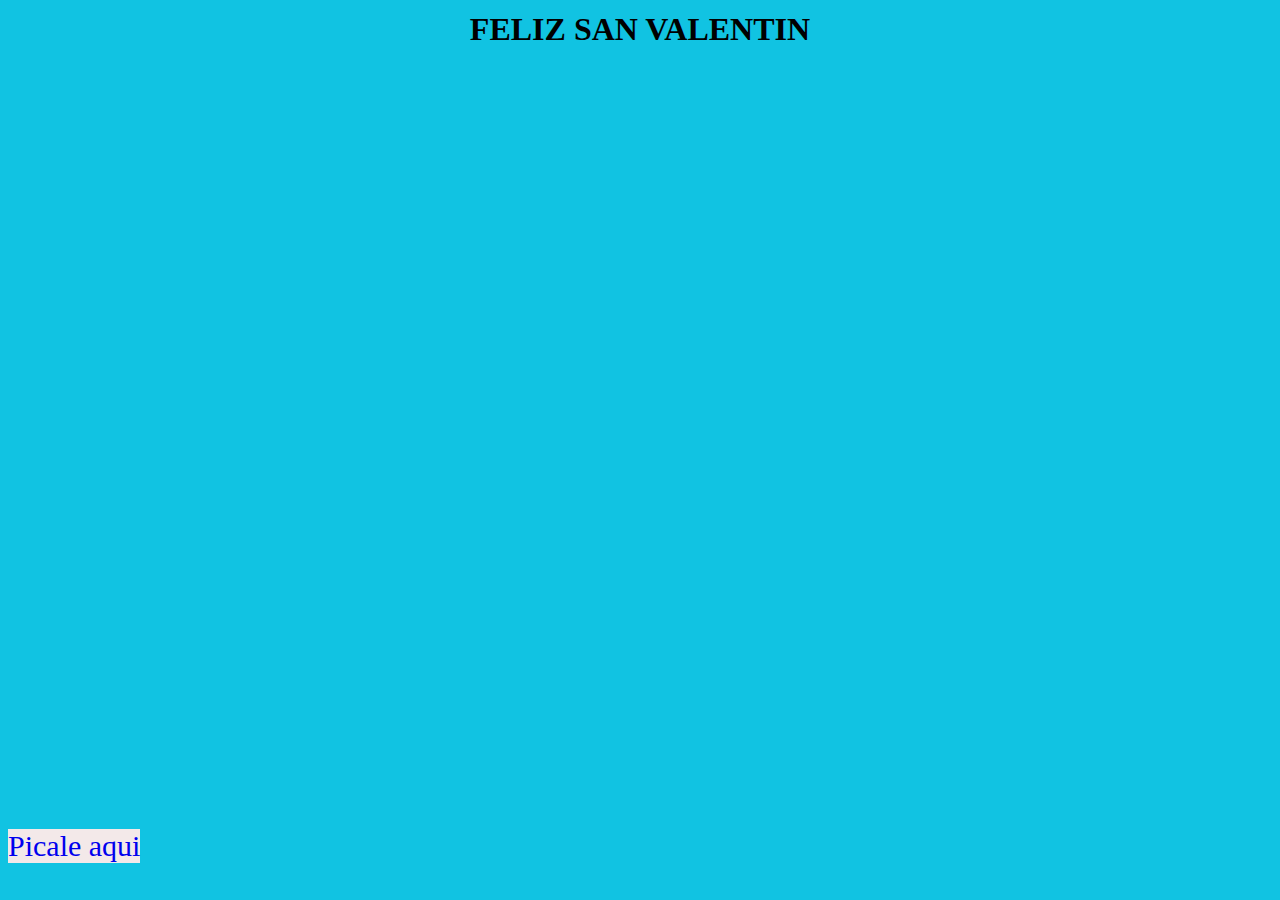
<file: SanValentin/SanValentin/SanValentin/index.html>
<!DOCTYPE html>
<html lang="es">
<head>
    <meta charset="UTF-8">
    <meta name="viewport" content="width=device-width, initial-scale=1.0">
    <title>Feliz 14 de Febrero</title>
    <link rel="stylesheet" href="estilos.css">
</head>
<body>
    <div class="contenedor">
        <h1>FELIZ SAN VALENTIN</h1>
    </div>
    
    <div class="enlace">
        <a href="teamo.html" >Picale aqui</a>
    </div>
</body>
</html>
</file>
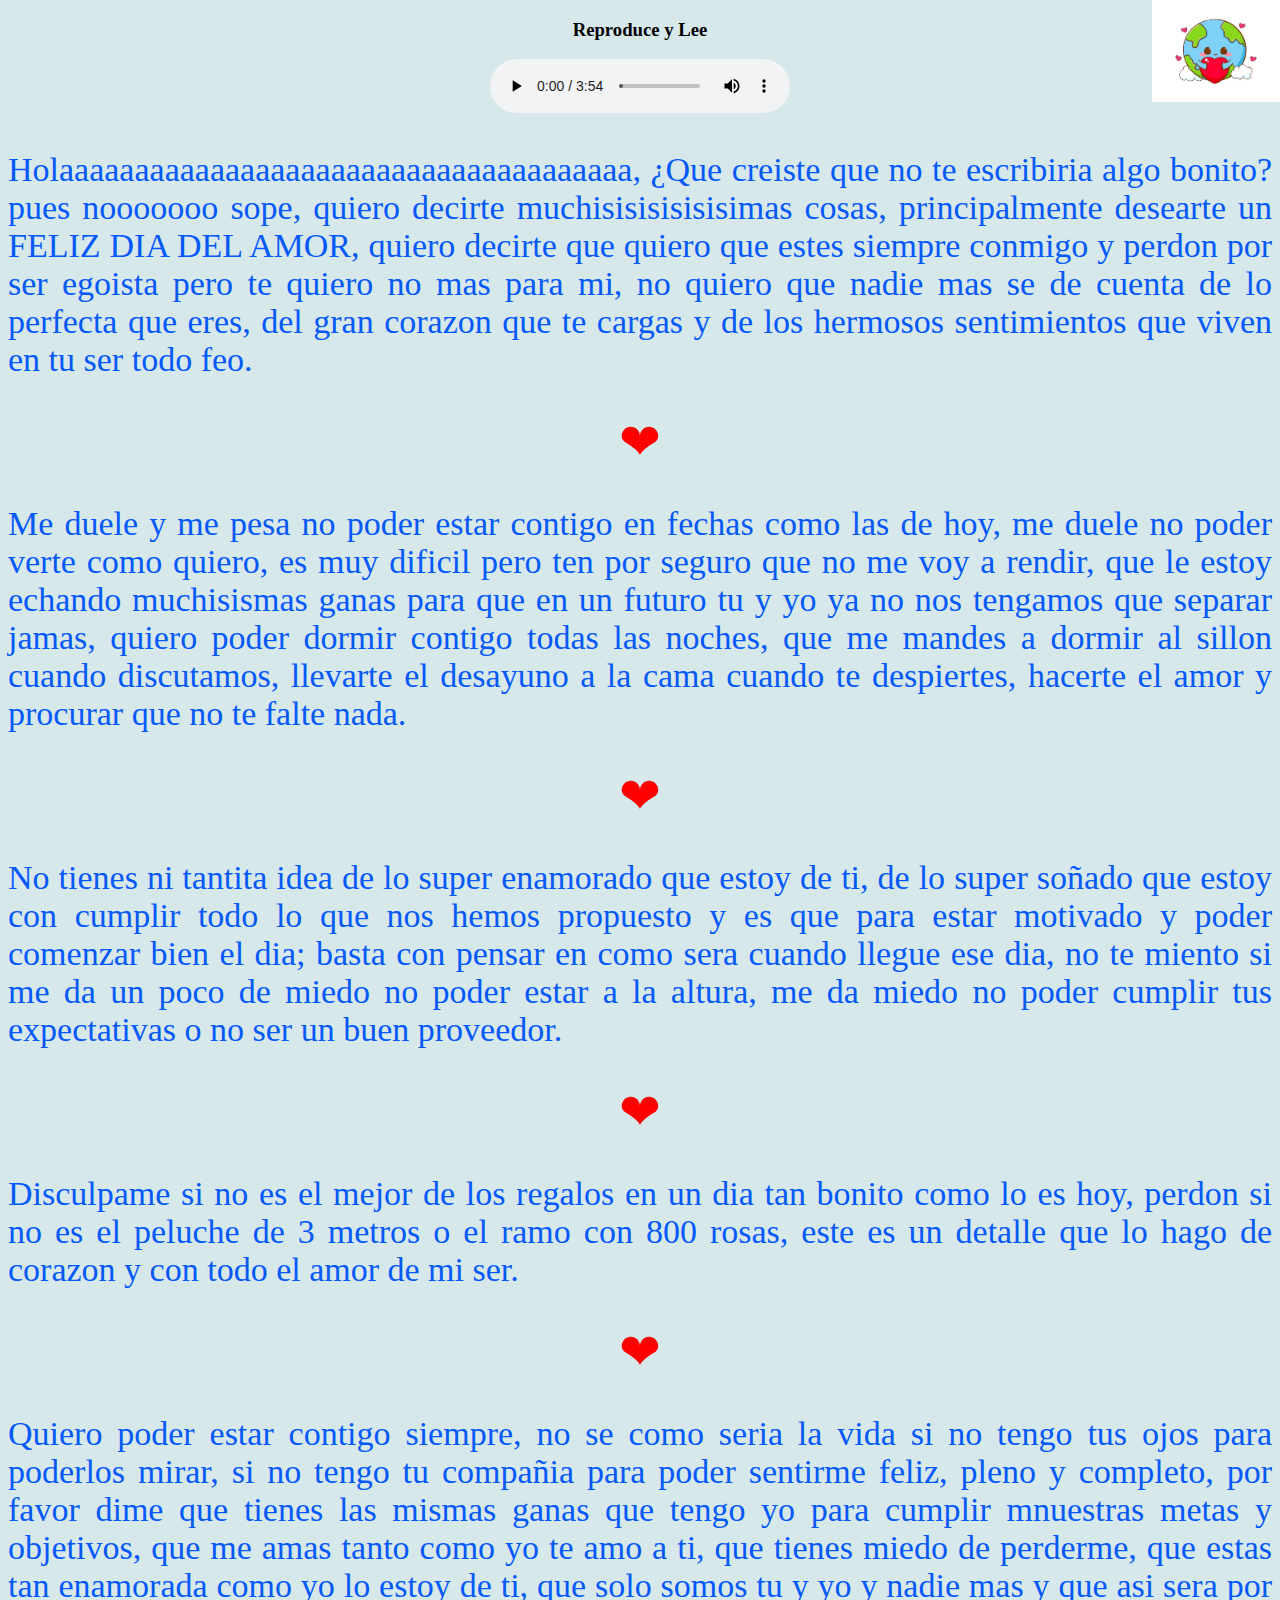
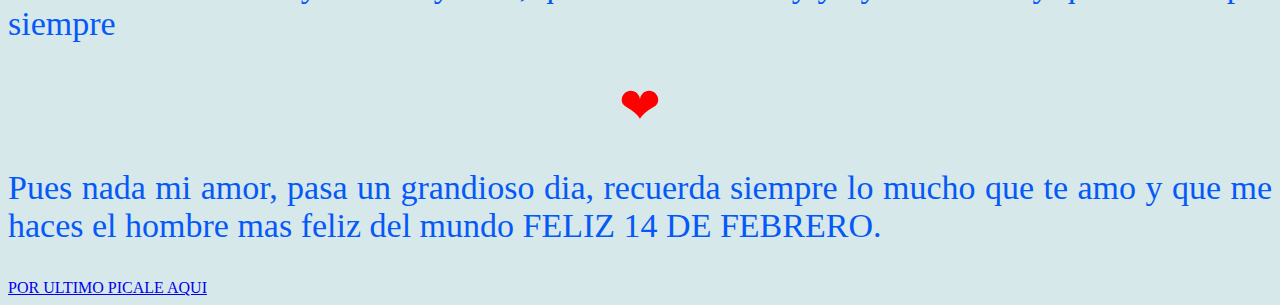
<file: SanValentin/SanValentin/SanValentin/byz.html>
<!DOCTYPE html>
<html lang="es">
<head>
    <meta charset="UTF-8">
    <meta name="viewport" content="width=device-width, initial-scale=1.0">
    <title>Primer 14 juntos</title>
    <link rel="stylesheet" href="estiloss.css">
</head>
<body>

    <div class="titulo">
        <h3>Reproduce y Lee</h3>
    </div>

   <div class="audio">
    <audio autoplay controls="autoplay"  >
      
        <source src="docs/laposibilidad.mp3" type="audio/mpeg">
    </audio>
   </div>

    <p style="text-align: justify;">Holaaaaaaaaaaaaaaaaaaaaaaaaaaaaaaaaaaaaaa, ¿Que creiste que no te escribiria algo bonito? pues nooooooo sope, quiero decirte muchisisisisisisimas cosas, principalmente desearte un FELIZ DIA DEL AMOR, quiero decirte que quiero que estes siempre conmigo y perdon por ser egoista pero te quiero no mas para mi, no quiero que nadie mas se de cuenta de lo perfecta que eres, del gran corazon que te cargas y de los hermosos sentimientos que viven en tu ser todo feo.</p>

    
    <div class="separador-corazones">
        <span>&#10084;</span>
      
    </div>
  
     
        
    <p style="text-align: justify;" >Me duele y me pesa no poder estar contigo en fechas como las de hoy, me duele no poder verte como quiero, es muy dificil pero ten por seguro que no me voy a rendir, que le estoy echando muchisismas ganas para que en un futuro tu y yo ya no nos tengamos que separar jamas, quiero poder dormir contigo todas las noches, que me mandes a dormir al sillon cuando discutamos, llevarte el desayuno a la cama cuando te despiertes, hacerte el amor y procurar que no te falte nada.</p>
    
    <div class="separador-corazones">
        <span>&#10084;</span>
     
     </div>

    <p style="text-align: justify;">No tienes ni tantita idea de lo super enamorado que estoy de ti, de lo super soñado que estoy con cumplir todo lo que nos hemos propuesto y es que para estar motivado y poder comenzar bien el dia; basta con pensar en como sera cuando llegue ese dia, no te miento si me da un poco de miedo no poder estar a la altura, me da miedo no poder cumplir tus expectativas o no ser un buen proveedor.</p>
   
    <div class="separador-corazones">
        <span>&#10084;</span>
    </div>

    <p style="text-align: justify;">Disculpame si no es el mejor de los regalos en un dia tan bonito como lo es hoy, perdon si no es el peluche de 3 metros o el ramo con 800 rosas, este es un detalle que lo hago de corazon y con todo el amor de mi ser.</p>
   
    <div class="separador-corazones">
        <span>&#10084;</span>
     </div>

    <p style="text-align: justify;">Quiero poder estar contigo siempre, no se como seria la vida si no tengo tus ojos para poderlos mirar, si no tengo tu compañia para poder sentirme feliz, pleno y completo, por favor dime que tienes las mismas ganas que tengo yo para cumplir mnuestras metas y objetivos, que me amas tanto como yo te amo a ti, que tienes miedo de perderme, que estas tan enamorada como yo lo estoy de ti, que solo somos tu y yo y nadie mas y que asi sera por siempre</p>
   
    <div class="separador-corazones">
        <span>&#10084;</span>
    </div>

    <p style="text-align: justify;">Pues nada mi amor, pasa un grandioso dia, recuerda siempre lo mucho que te amo y que me haces el hombre mas feliz del mundo FELIZ 14 DE FEBRERO.</p>

    <a href="collage.html" >POR ULTIMO PICALE AQUI</a>
</body>
</html>
</file>
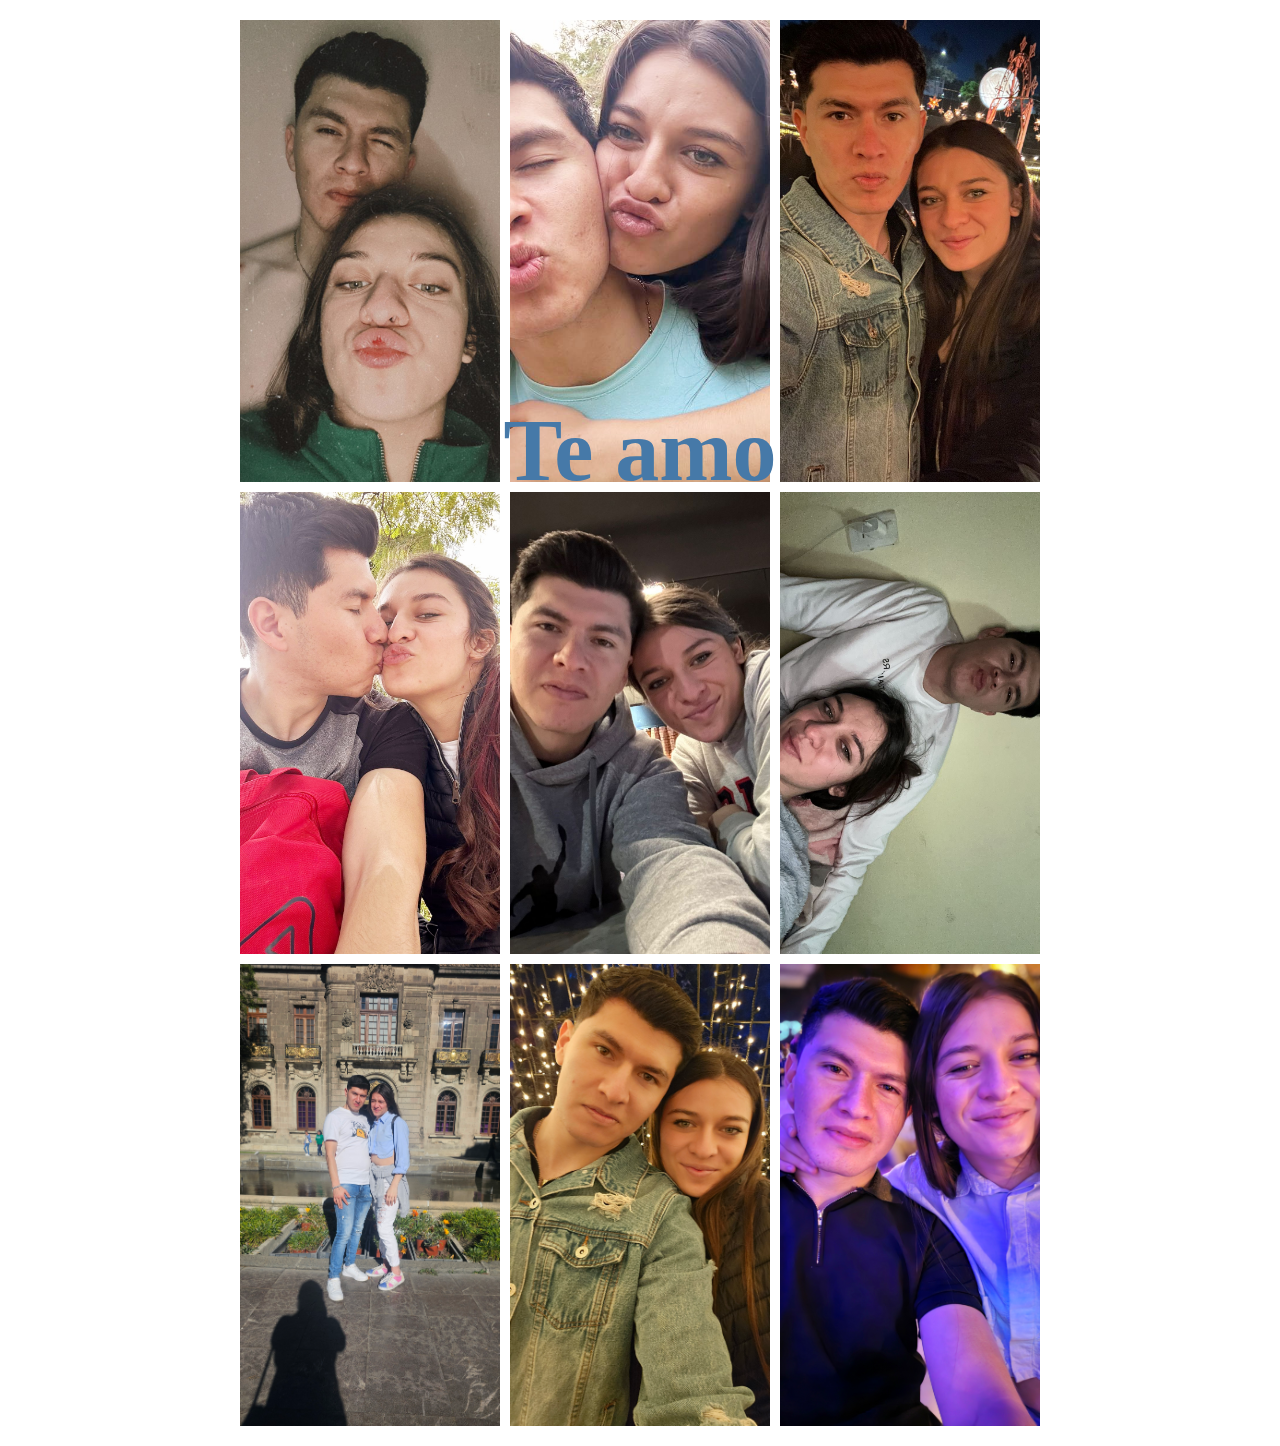
<file: SanValentin/SanValentin/SanValentin/collage.html>
<!DOCTYPE html>
<html lang="es">
<head>
  <meta charset="UTF-8">
  <meta name="viewport" content="width=device-width, initial-scale=1.0">
  <title>Gracias por tanto</title>
  <link rel="stylesheet" href="style.css">
</head>
<body>
  <div class="collage">
    <img src="docs/im1.jpg" alt="Foto 1">
    <img src="docs/im2.jpg"Foto 2">
    <img src="docs/im3.jpg" alt="Foto 3">
    <img src="docs/im4.jpg" alt="Foto 4">
    <img src="docs/im5.jpg" alt="Foto 5">
    <img src="docs/im6.jpg" alt="Foto 6">
    <img src="docs/im7.jpg" alt="Foto 7">
    <img src="docs/im8.jpg" alt="Foto 8">
    <img src="docs/im9.jpg" alt="Foto 9">
    <div class="mensaje">Te amo</div>
  </div>
</body>
</html>
</file>
<file: SanValentin/SanValentin/SanValentin/estilos.css>
body {
    background-color: rgb(17, 195, 226) 

   
}


  
  
.contenedor {
    position: relative;
  }
  
  h1 {
    position: absolute;
    top: 50%;
    left: 50%;
    transform: translate(-50%, -50%);
  }
  
  .enlace {
    position: relative;
    height: 95vh; /* Ajusta la altura según tu diseño */
  }
  
  a {
    position: absolute;
    bottom: 0;
    left: 0;
  }

  a {
    text-decoration: none;
    font-size: 30px;
    background-color: #f3e9e9;
    

  }
</file>
<file: SanValentin/SanValentin/SanValentin/estiloss.css>
body{
    background-color: rgba(95, 163, 172, 0.247);
    background-image: url(docs/planet.avif);
    background-repeat: no-repeat;
    background-position: right top;
    background-size: 10%;
    background-attachment: fixed;
    
}
p {
    font-size: 34px;
    color: rgb(4, 89, 248);
  }
.titulo{
    text-align: center;

}
.audio{
    text-align: center;
}

.separador-corazones {
    display: flex;
    justify-content: center;
    align-items: center;
    font-size: 50px;
  }
  
  .separador-corazones span {
    animation: latido 1s infinite alternate;
    color: red;
  }
  
  @keyframes latido {
    0% {
      transform: scale(1);
    }
    50% {
      transform: scale(1.1);
    }
    100% {
      transform: scale(1);
    }
  }
</file>
<file: SanValentin/SanValentin/SanValentin/style.css>
.collage {
    display: grid;
    grid-template-columns: repeat(3, 1fr);
    grid-gap: 10px;
    margin: 20px auto;
    max-width: 800px;
  }
  
  .collage img {
    width: 100%;
    height: 100%;
    object-fit: cover;
  }
  
  .mensaje {
    position: absolute;
    top: 50%;
    left: 50%;
    transform: translate(-50%, -50%);
    font-size: 88px;
    font-weight: bold;
    color: #4679a8;
  }
  
  @media (max-width: 768px) {
    .collage {
      grid-template-columns: repeat(2, 1fr);
    }
  }
</file>
